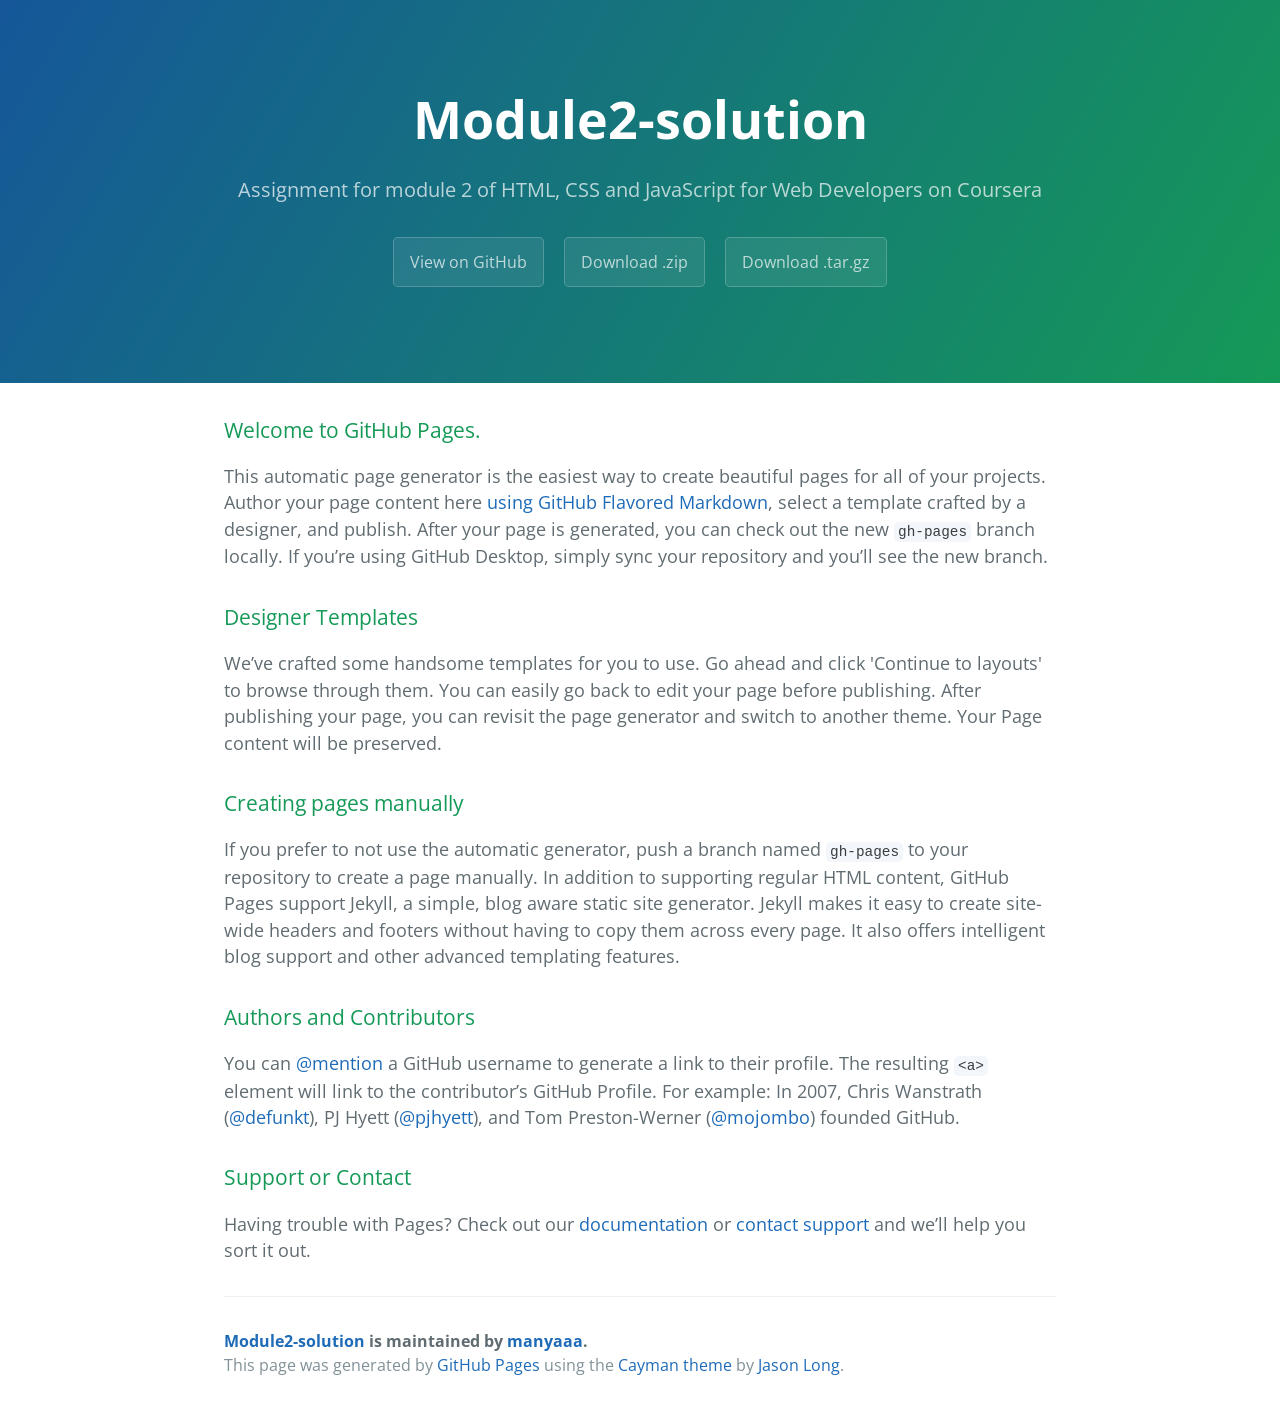
<file: index.html>
<!DOCTYPE html>
<html lang="en-us">
  <head>
    <meta charset="UTF-8">
    <title>Module2-solution by manyaaa</title>
    <meta name="viewport" content="width=device-width, initial-scale=1">
    <link rel="stylesheet" type="text/css" href="stylesheets/normalize.css" media="screen">
    <link href='https://fonts.googleapis.com/css?family=Open+Sans:400,700' rel='stylesheet' type='text/css'>
    <link rel="stylesheet" type="text/css" href="stylesheets/stylesheet.css" media="screen">
    <link rel="stylesheet" type="text/css" href="stylesheets/github-light.css" media="screen">
  </head>
  <body>
    <section class="page-header">
      <h1 class="project-name">Module2-solution</h1>
      <h2 class="project-tagline">Assignment for module 2 of HTML, CSS and JavaScript for Web Developers on Coursera</h2>
      <a href="https://github.com/manyaaa/module2-solution" class="btn">View on GitHub</a>
      <a href="https://github.com/manyaaa/module2-solution/zipball/master" class="btn">Download .zip</a>
      <a href="https://github.com/manyaaa/module2-solution/tarball/master" class="btn">Download .tar.gz</a>
    </section>

    <section class="main-content">
      <h3>
<a id="welcome-to-github-pages" class="anchor" href="#welcome-to-github-pages" aria-hidden="true"><span aria-hidden="true" class="octicon octicon-link"></span></a>Welcome to GitHub Pages.</h3>

<p>This automatic page generator is the easiest way to create beautiful pages for all of your projects. Author your page content here <a href="https://guides.github.com/features/mastering-markdown/">using GitHub Flavored Markdown</a>, select a template crafted by a designer, and publish. After your page is generated, you can check out the new <code>gh-pages</code> branch locally. If you’re using GitHub Desktop, simply sync your repository and you’ll see the new branch.</p>

<h3>
<a id="designer-templates" class="anchor" href="#designer-templates" aria-hidden="true"><span aria-hidden="true" class="octicon octicon-link"></span></a>Designer Templates</h3>

<p>We’ve crafted some handsome templates for you to use. Go ahead and click 'Continue to layouts' to browse through them. You can easily go back to edit your page before publishing. After publishing your page, you can revisit the page generator and switch to another theme. Your Page content will be preserved.</p>

<h3>
<a id="creating-pages-manually" class="anchor" href="#creating-pages-manually" aria-hidden="true"><span aria-hidden="true" class="octicon octicon-link"></span></a>Creating pages manually</h3>

<p>If you prefer to not use the automatic generator, push a branch named <code>gh-pages</code> to your repository to create a page manually. In addition to supporting regular HTML content, GitHub Pages support Jekyll, a simple, blog aware static site generator. Jekyll makes it easy to create site-wide headers and footers without having to copy them across every page. It also offers intelligent blog support and other advanced templating features.</p>

<h3>
<a id="authors-and-contributors" class="anchor" href="#authors-and-contributors" aria-hidden="true"><span aria-hidden="true" class="octicon octicon-link"></span></a>Authors and Contributors</h3>

<p>You can <a href="https://help.github.com/articles/basic-writing-and-formatting-syntax/#mentioning-users-and-teams" class="user-mention">@mention</a> a GitHub username to generate a link to their profile. The resulting <code>&lt;a&gt;</code> element will link to the contributor’s GitHub Profile. For example: In 2007, Chris Wanstrath (<a href="https://github.com/defunkt" class="user-mention">@defunkt</a>), PJ Hyett (<a href="https://github.com/pjhyett" class="user-mention">@pjhyett</a>), and Tom Preston-Werner (<a href="https://github.com/mojombo" class="user-mention">@mojombo</a>) founded GitHub.</p>

<h3>
<a id="support-or-contact" class="anchor" href="#support-or-contact" aria-hidden="true"><span aria-hidden="true" class="octicon octicon-link"></span></a>Support or Contact</h3>

<p>Having trouble with Pages? Check out our <a href="https://help.github.com/pages">documentation</a> or <a href="https://github.com/contact">contact support</a> and we’ll help you sort it out.</p>

      <footer class="site-footer">
        <span class="site-footer-owner"><a href="https://github.com/manyaaa/module2-solution">Module2-solution</a> is maintained by <a href="https://github.com/manyaaa">manyaaa</a>.</span>

        <span class="site-footer-credits">This page was generated by <a href="https://pages.github.com">GitHub Pages</a> using the <a href="https://github.com/jasonlong/cayman-theme">Cayman theme</a> by <a href="https://twitter.com/jasonlong">Jason Long</a>.</span>
      </footer>

    </section>

  
  </body>
</html>
</file>
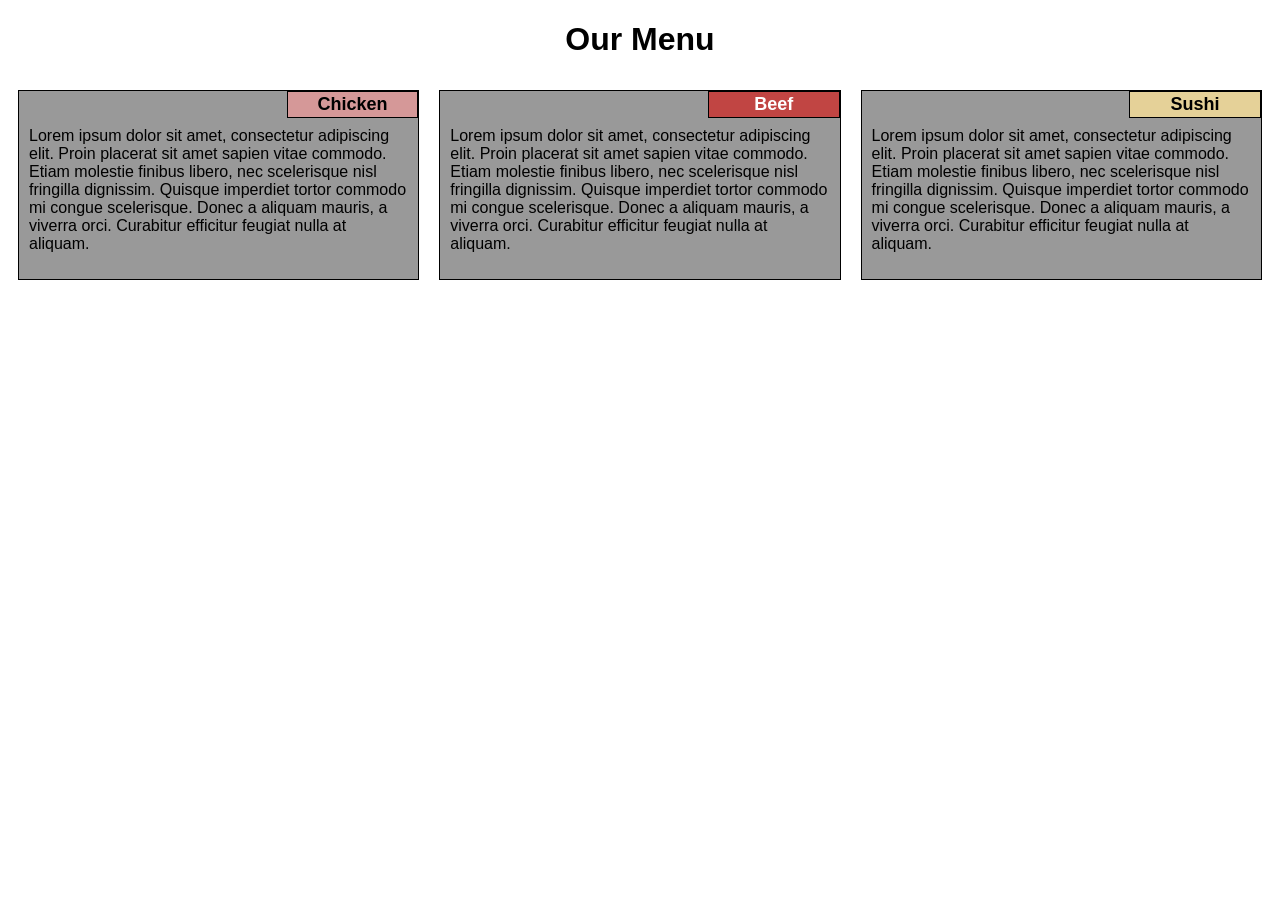
<file: mod2_assignment.html>
<!DOCTYPE html>
<html>
<head>
<meta charset="utf-8">
<meta name="viewport" content="width=device-width, initial-scale=1">
<title>Mod 2 Assignment</title>

  <link rel="stylesheet" type="text/css" href="mod2_assignment_style.css">


</head>
<body>
<h1>Our Menu</h1>

<div class="row">
  <div class="col-lg-4 col-md-6 col-sm-12">
  	<div class="menu-option">
  		<h1 id="chicken">Chicken</h1>
  			<p>Lorem ipsum dolor sit amet, consectetur adipiscing elit. Proin placerat sit amet sapien vitae commodo. Etiam molestie finibus libero, nec scelerisque nisl fringilla dignissim. Quisque imperdiet tortor commodo mi congue scelerisque. Donec a aliquam mauris, a viverra orci. Curabitur efficitur feugiat nulla at aliquam. </p>
  		</div>
  </div>
  <div class="col-lg-4 col-md-6 col-sm-12">
  	<div class="menu-option">
  		<h1 id="beef">Beef</h1>
  		  	<p>Lorem ipsum dolor sit amet, consectetur adipiscing elit. Proin placerat sit amet sapien vitae commodo. Etiam molestie finibus libero, nec scelerisque nisl fringilla dignissim. Quisque imperdiet tortor commodo mi congue scelerisque. Donec a aliquam mauris, a viverra orci. Curabitur efficitur feugiat nulla at aliquam. </p>
  	</div>
  	</div>
  <div class="col-lg-4 col-md-12 col-sm-12">
  	<div class="menu-option">
  		<h1 id="sushi">Sushi</h1>
  		  	<p>Lorem ipsum dolor sit amet, consectetur adipiscing elit. Proin placerat sit amet sapien vitae commodo. Etiam molestie finibus libero, nec scelerisque nisl fringilla dignissim. Quisque imperdiet tortor commodo mi congue scelerisque. Donec a aliquam mauris, a viverra orci. Curabitur efficitur feugiat nulla at aliquam. </p>

  	</div>
  	</div>
</div>

</body>
</html>
</file>
<file: stylesheets/stylesheet.css>
* {
  box-sizing: border-box; }

body {
  padding: 0;
  margin: 0;
  font-family: "Open Sans", "Helvetica Neue", Helvetica, Arial, sans-serif;
  font-size: 16px;
  line-height: 1.5;
  color: #606c71; }

a {
  color: #1e6bb8;
  text-decoration: none; }
  a:hover {
    text-decoration: underline; }

.btn {
  display: inline-block;
  margin-bottom: 1rem;
  color: rgba(255, 255, 255, 0.7);
  background-color: rgba(255, 255, 255, 0.08);
  border-color: rgba(255, 255, 255, 0.2);
  border-style: solid;
  border-width: 1px;
  border-radius: 0.3rem;
  transition: color 0.2s, background-color 0.2s, border-color 0.2s; }
  .btn + .btn {
    margin-left: 1rem; }

.btn:hover {
  color: rgba(255, 255, 255, 0.8);
  text-decoration: none;
  background-color: rgba(255, 255, 255, 0.2);
  border-color: rgba(255, 255, 255, 0.3); }

@media screen and (min-width: 64em) {
  .btn {
    padding: 0.75rem 1rem; } }

@media screen and (min-width: 42em) and (max-width: 64em) {
  .btn {
    padding: 0.6rem 0.9rem;
    font-size: 0.9rem; } }

@media screen and (max-width: 42em) {
  .btn {
    display: block;
    width: 100%;
    padding: 0.75rem;
    font-size: 0.9rem; }
    .btn + .btn {
      margin-top: 1rem;
      margin-left: 0; } }

.page-header {
  color: #fff;
  text-align: center;
  background-color: #159957;
  background-image: linear-gradient(120deg, #155799, #159957); }

@media screen and (min-width: 64em) {
  .page-header {
    padding: 5rem 6rem; } }

@media screen and (min-width: 42em) and (max-width: 64em) {
  .page-header {
    padding: 3rem 4rem; } }

@media screen and (max-width: 42em) {
  .page-header {
    padding: 2rem 1rem; } }

.project-name {
  margin-top: 0;
  margin-bottom: 0.1rem; }

@media screen and (min-width: 64em) {
  .project-name {
    font-size: 3.25rem; } }

@media screen and (min-width: 42em) and (max-width: 64em) {
  .project-name {
    font-size: 2.25rem; } }

@media screen and (max-width: 42em) {
  .project-name {
    font-size: 1.75rem; } }

.project-tagline {
  margin-bottom: 2rem;
  font-weight: normal;
  opacity: 0.7; }

@media screen and (min-width: 64em) {
  .project-tagline {
    font-size: 1.25rem; } }

@media screen and (min-width: 42em) and (max-width: 64em) {
  .project-tagline {
    font-size: 1.15rem; } }

@media screen and (max-width: 42em) {
  .project-tagline {
    font-size: 1rem; } }

.main-content :first-child {
  margin-top: 0; }
.main-content img {
  max-width: 100%; }
.main-content h1, .main-content h2, .main-content h3, .main-content h4, .main-content h5, .main-content h6 {
  margin-top: 2rem;
  margin-bottom: 1rem;
  font-weight: normal;
  color: #159957; }
.main-content p {
  margin-bottom: 1em; }
.main-content code {
  padding: 2px 4px;
  font-family: Consolas, "Liberation Mono", Menlo, Courier, monospace;
  font-size: 0.9rem;
  color: #383e41;
  background-color: #f3f6fa;
  border-radius: 0.3rem; }
.main-content pre {
  padding: 0.8rem;
  margin-top: 0;
  margin-bottom: 1rem;
  font: 1rem Consolas, "Liberation Mono", Menlo, Courier, monospace;
  color: #567482;
  word-wrap: normal;
  background-color: #f3f6fa;
  border: solid 1px #dce6f0;
  border-radius: 0.3rem; }
  .main-content pre > code {
    padding: 0;
    margin: 0;
    font-size: 0.9rem;
    color: #567482;
    word-break: normal;
    white-space: pre;
    background: transparent;
    border: 0; }
.main-content .highlight {
  margin-bottom: 1rem; }
  .main-content .highlight pre {
    margin-bottom: 0;
    word-break: normal; }
.main-content .highlight pre, .main-content pre {
  padding: 0.8rem;
  overflow: auto;
  font-size: 0.9rem;
  line-height: 1.45;
  border-radius: 0.3rem; }
.main-content pre code, .main-content pre tt {
  display: inline;
  max-width: initial;
  padding: 0;
  margin: 0;
  overflow: initial;
  line-height: inherit;
  word-wrap: normal;
  background-color: transparent;
  border: 0; }
  .main-content pre code:before, .main-content pre code:after, .main-content pre tt:before, .main-content pre tt:after {
    content: normal; }
.main-content ul, .main-content ol {
  margin-top: 0; }
.main-content blockquote {
  padding: 0 1rem;
  margin-left: 0;
  color: #819198;
  border-left: 0.3rem solid #dce6f0; }
  .main-content blockquote > :first-child {
    margin-top: 0; }
  .main-content blockquote > :last-child {
    margin-bottom: 0; }
.main-content table {
  display: block;
  width: 100%;
  overflow: auto;
  word-break: normal;
  word-break: keep-all; }
  .main-content table th {
    font-weight: bold; }
  .main-content table th, .main-content table td {
    padding: 0.5rem 1rem;
    border: 1px solid #e9ebec; }
.main-content dl {
  padding: 0; }
  .main-content dl dt {
    padding: 0;
    margin-top: 1rem;
    font-size: 1rem;
    font-weight: bold; }
  .main-content dl dd {
    padding: 0;
    margin-bottom: 1rem; }
.main-content hr {
  height: 2px;
  padding: 0;
  margin: 1rem 0;
  background-color: #eff0f1;
  border: 0; }

@media screen and (min-width: 64em) {
  .main-content {
    max-width: 64rem;
    padding: 2rem 6rem;
    margin: 0 auto;
    font-size: 1.1rem; } }

@media screen and (min-width: 42em) and (max-width: 64em) {
  .main-content {
    padding: 2rem 4rem;
    font-size: 1.1rem; } }

@media screen and (max-width: 42em) {
  .main-content {
    padding: 2rem 1rem;
    font-size: 1rem; } }

.site-footer {
  padding-top: 2rem;
  margin-top: 2rem;
  border-top: solid 1px #eff0f1; }

.site-footer-owner {
  display: block;
  font-weight: bold; }

.site-footer-credits {
  color: #819198; }

@media screen and (min-width: 64em) {
  .site-footer {
    font-size: 1rem; } }

@media screen and (min-width: 42em) and (max-width: 64em) {
  .site-footer {
    font-size: 1rem; } }

@media screen and (max-width: 42em) {
  .site-footer {
    font-size: 0.9rem; } }
</file>
<file: stylesheets/github-light.css>
/*
   Copyright 2014 GitHub Inc.

   Licensed under the Apache License, Version 2.0 (the "License");
   you may not use this file except in compliance with the License.
   You may obtain a copy of the License at

       http://www.apache.org/licenses/LICENSE-2.0

   Unless required by applicable law or agreed to in writing, software
   distributed under the License is distributed on an "AS IS" BASIS,
   WITHOUT WARRANTIES OR CONDITIONS OF ANY KIND, either express or implied.
   See the License for the specific language governing permissions and
   limitations under the License.

*/

.pl-c /* comment */ {
  color: #969896;
}

.pl-c1      /* constant, markup.raw, meta.diff.header, meta.module-reference, meta.property-name, support, support.constant, support.variable, variable.other.constant */,
.pl-s .pl-v /* string variable */ {
  color: #0086b3;
}

.pl-e  /* entity */,
.pl-en /* entity.name */ {
  color: #795da3;
}

.pl-s .pl-s1 /* string source */,
.pl-smi      /* storage.modifier.import, storage.modifier.package, storage.type.java, variable.other, variable.parameter.function */ {
  color: #333;
}

.pl-ent /* entity.name.tag */ {
  color: #63a35c;
}

.pl-k /* keyword, storage, storage.type */ {
  color: #a71d5d;
}

.pl-pds              /* punctuation.definition.string, string.regexp.character-class */,
.pl-s                /* string */,
.pl-s .pl-pse .pl-s1 /* string punctuation.section.embedded source */,
.pl-sr               /* string.regexp */,
.pl-sr .pl-cce       /* string.regexp constant.character.escape */,
.pl-sr .pl-sra       /* string.regexp string.regexp.arbitrary-repitition */,
.pl-sr .pl-sre       /* string.regexp source.ruby.embedded */ {
  color: #183691;
}

.pl-v /* variable */ {
  color: #ed6a43;
}

.pl-id /* invalid.deprecated */ {
  color: #b52a1d;
}

.pl-ii /* invalid.illegal */ {
  background-color: #b52a1d;
  color: #f8f8f8;
}

.pl-sr .pl-cce /* string.regexp constant.character.escape */ {
  color: #63a35c;
  font-weight: bold;
}

.pl-ml /* markup.list */ {
  color: #693a17;
}

.pl-mh        /* markup.heading */,
.pl-mh .pl-en /* markup.heading entity.name */,
.pl-ms        /* meta.separator */ {
  color: #1d3e81;
  font-weight: bold;
}

.pl-mq /* markup.quote */ {
  color: #008080;
}

.pl-mi /* markup.italic */ {
  color: #333;
  font-style: italic;
}

.pl-mb /* markup.bold */ {
  color: #333;
  font-weight: bold;
}

.pl-md /* markup.deleted, meta.diff.header.from-file */ {
  background-color: #ffecec;
  color: #bd2c00;
}

.pl-mi1 /* markup.inserted, meta.diff.header.to-file */ {
  background-color: #eaffea;
  color: #55a532;
}

.pl-mdr /* meta.diff.range */ {
  color: #795da3;
  font-weight: bold;
}

.pl-mo /* meta.output */ {
  color: #1d3e81;
}
</file>
<file: mod2_assignment_style.css>
/********** Base styles **********/
* {
  box-sizing: border-box;
}

*{font-family:Helvetica, Arial, sans-serif;}


h1 {
text-align: center;  
}


.menu-option {
  text-align: center;
  border: 1px solid black;
  background-color: #999999;
  margin: 10px;
}

#chicken {
  background-color: #d59898;
  border: 1px solid black;
  margin: 0px;
  padding: 2px;
  font-size: 18px;
  width: 33%;
  float: right;
  box-sizing: border-box;
}

#beef {
  background-color: #c14543;
  border: 1px solid black;
  color: white;
  margin: 0px;
  padding: 2px;
  font-size: 18px;
  width: 33%;
  float: right;
  box-sizing: border-box;
}

#sushi {
  background-color: #e5d198;
  border: 1px solid black;
  margin: 0px;
  padding: 2px;
  font-size: 18px;
  width: 33%;
  float: right;
  box-sizing: border-box;
}

p {
  padding: 10px;
  padding-top: 20px;
  text-align: left;
}



/* Simple Responsive Framework. */
.row {
  width: 100%;
}

/********** Large devices only **********/
@media (min-width: 992px) {
  .col-lg-1, .col-lg-2, .col-lg-3, .col-lg-4, .col-lg-5, .col-lg-6, .col-lg-7, .col-lg-8, .col-lg-9, .col-lg-10, .col-lg-11, .col-lg-12 {
    float: left;
  }
  .col-lg-1 {
    width: 8.33%;
  }
  .col-lg-2 {
    width: 16.66%;
  }
  .col-lg-3 {
    width: 25%;
  }
  .col-lg-4 {
    width: 33.33%;
  }
  .col-lg-5 {
    width: 41.66%;
  }
  .col-lg-6 {
    width: 50%;
  }
  .col-lg-7 {
    width: 58.33%;
  }
  .col-lg-8 {
    width: 66.66%;
  }
  .col-lg-9 {
    width: 74.99%;
  }
  .col-lg-10 {
    width: 83.33%;
  }
  .col-lg-11 {
    width: 91.66%;
  }
  .col-lg-12 {
    width: 100%;
  }
}

/********** Medium devices only **********/
@media (min-width: 767px) and (max-width: 991px) {
  .col-md-1, .col-md-2, .col-md-3, .col-md-4, .col-md-5, .col-md-6, .col-md-7, .col-md-8, .col-md-9, .col-md-10, .col-md-11, .col-md-12 {
    float: left;
  }
  .col-md-1 {
    width: 8.33%;
  }
  .col-md-2 {
    width: 16.66%;
  }
  .col-md-3 {
    width: 25%;
  }
  .col-md-4 {
    width: 33.33%;
  }
  .col-md-5 {
    width: 41.66%;
  }
  .col-md-6 {
    width: 50%;
  }
  .col-md-7 {
    width: 58.33%;
  }
  .col-md-8 {
    width: 66.66%;
  }
  .col-md-9 {
    width: 74.99%;
  }
  .col-md-10 {
    width: 83.33%;
  }
  .col-md-11 {
    width: 91.66%;
  }
  .col-md-12 {
    width: 100%;
  }
}



/********** Small devices only **********/
@media (min-width: 1px) and (max-width: 766px) {
  .col-sm-1, .col-sm-2, .col-sm-3, .col-sm-4, .col-sm-5, .col-sm-6, .col-sm-7, .col-sm-8, .col-sm-9, .col-sm-10, .col-sm-11, .col-sm-12 {
    float: left;
  }
  .col-sm-1 {
    width: 8.33%;
  }
  .col-sm-2 {
    width: 16.66%;
  }
  .col-sm-3 {
    width: 25%;
  }
  .col-sm-4 {
    width: 33.33%;
  }
  .col-sm-5 {
    width: 41.66%;
  }
  .col-sm-6 {
    width: 50%;
  }
  .col-sm-7 {
    width: 58.33%;
  }
  .col-sm-8 {
    width: 66.66%;
  }
  .col-sm-9 {
    width: 74.99%;
  }
  .col-sm-10 {
    width: 83.33%;
  }
  .col-sm-11 {
    width: 91.66%;
  }
  .col-sm-12 {
    width: 100%;
  }
}
</file>
